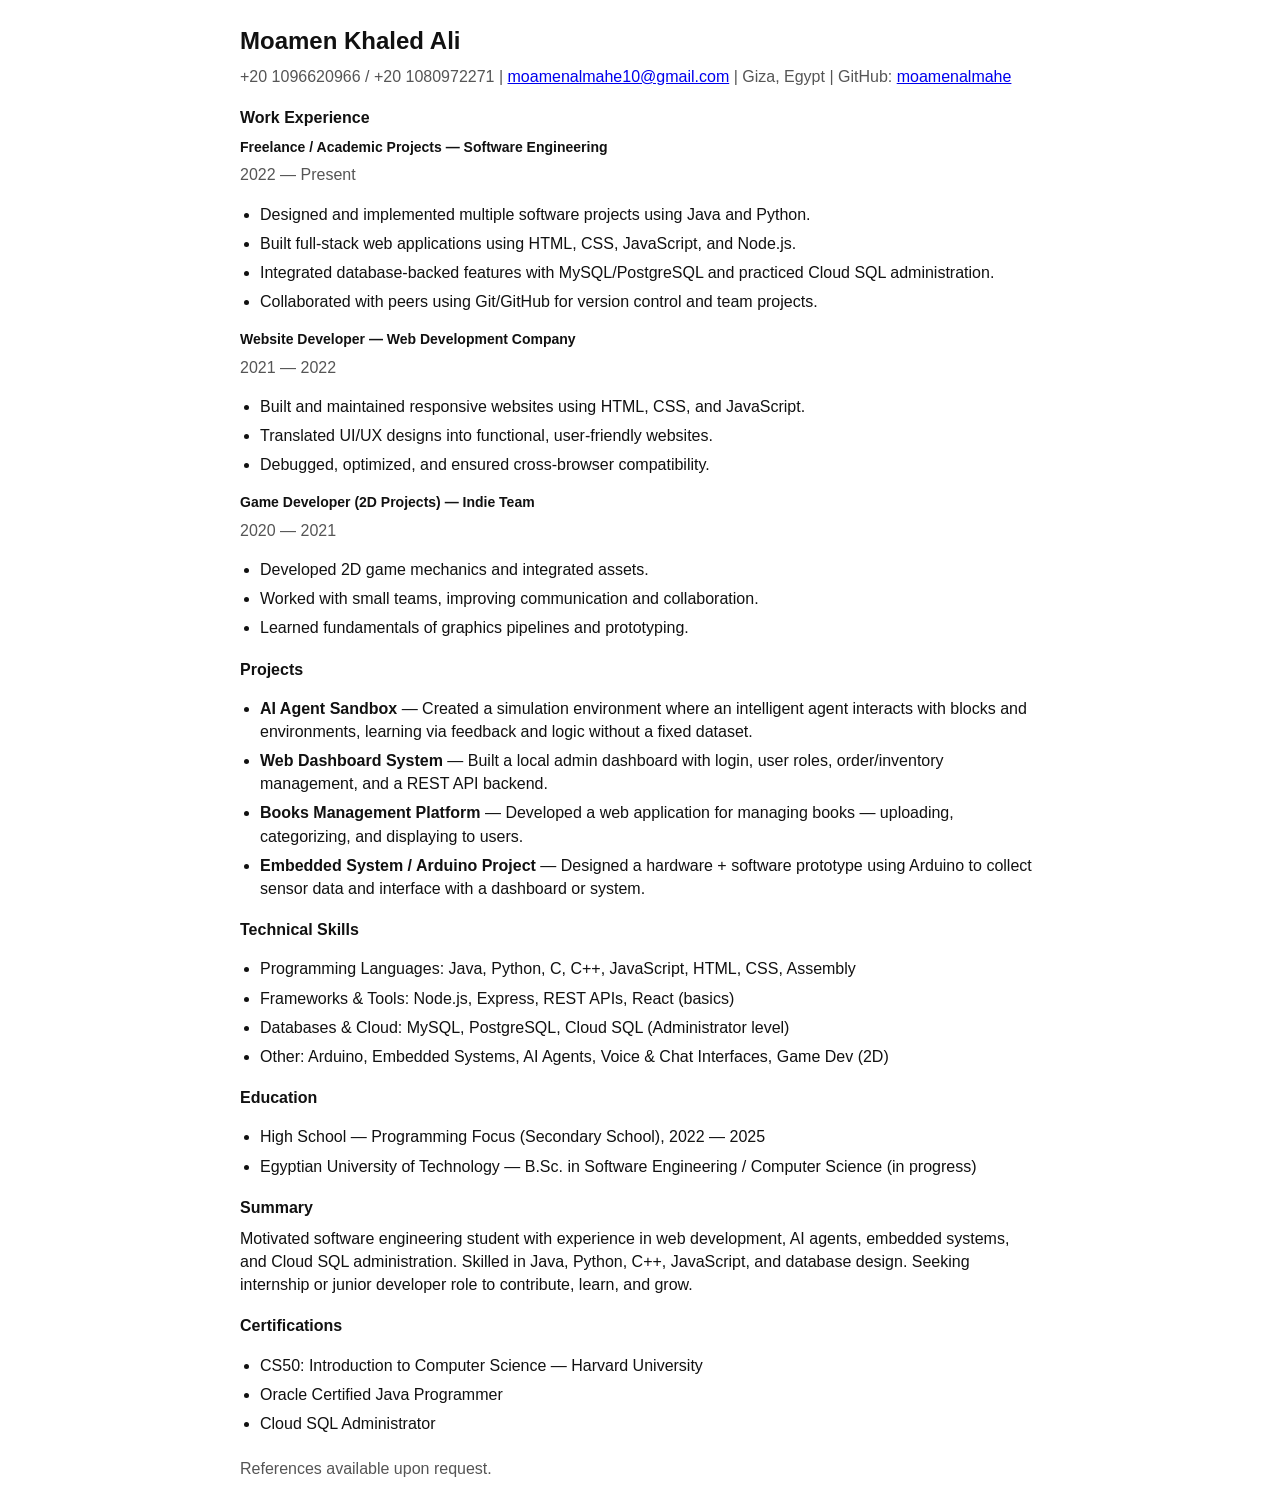
<file: assets/cv/moamen-cv.html>
<!doctype html>
<html lang="en">
<head>
  <meta charset="utf-8">
  <meta name="viewport" content="width=device-width,initial-scale=1">
  <title>Moamen Khaled Ali — CV</title>
  <style>
    body { font-family: Arial, Helvetica, sans-serif; color:#111; line-height:1.45; padding:24px; max-width:800px; margin:0 auto; }
    h1{ margin:0; font-size:24px }
    h2{ margin:18px 0 8px; font-size:16px }
    h3{ margin:8px 0 6px; font-size:14px }
    p, li { margin:6px 0 }
    .muted{ color:#555 }
    .section{ margin-top:16px }
    ul { padding-left:20px }
    .contact-line { margin-top:6px }
  </style>
</head>
<body>
  <header>
    <h1>Moamen Khaled Ali</h1>
    <p class="muted contact-line">+20 1096620966 / +20 1080972271 | <a href="mailto:moamenalmahe10@gmail.com">moamenalmahe10@gmail.com</a> | Giza, Egypt | GitHub: <a href="https://github.com/moamenalmahe">moamenalmahe</a></p>
  </header>

  <section class="section">
    <h2>Work Experience</h2>

    <h3>Freelance / Academic Projects — Software Engineering</h3>
    <p class="muted">2022 — Present</p>
    <ul>
      <li>Designed and implemented multiple software projects using Java and Python.</li>
      <li>Built full-stack web applications using HTML, CSS, JavaScript, and Node.js.</li>
      <li>Integrated database-backed features with MySQL/PostgreSQL and practiced Cloud SQL administration.</li>
      <li>Collaborated with peers using Git/GitHub for version control and team projects.</li>
    </ul>

    <h3>Website Developer — Web Development Company</h3>
    <p class="muted">2021 — 2022</p>
    <ul>
      <li>Built and maintained responsive websites using HTML, CSS, and JavaScript.</li>
      <li>Translated UI/UX designs into functional, user-friendly websites.</li>
      <li>Debugged, optimized, and ensured cross-browser compatibility.</li>
    </ul>

    <h3>Game Developer (2D Projects) — Indie Team</h3>
    <p class="muted">2020 — 2021</p>
    <ul>
      <li>Developed 2D game mechanics and integrated assets.</li>
      <li>Worked with small teams, improving communication and collaboration.</li>
      <li>Learned fundamentals of graphics pipelines and prototyping.</li>
    </ul>
  </section>

  <section class="section">
    <h2>Projects</h2>
    <ul>
      <li><strong>AI Agent Sandbox</strong> — Created a simulation environment where an intelligent agent interacts with blocks and environments, learning via feedback and logic without a fixed dataset.</li>
      <li><strong>Web Dashboard System</strong> — Built a local admin dashboard with login, user roles, order/inventory management, and a REST API backend.</li>
      <li><strong>Books Management Platform</strong> — Developed a web application for managing books — uploading, categorizing, and displaying to users.</li>
      <li><strong>Embedded System / Arduino Project</strong> — Designed a hardware + software prototype using Arduino to collect sensor data and interface with a dashboard or system.</li>
    </ul>
  </section>

  <section class="section">
    <h2>Technical Skills</h2>
    <ul>
      <li>Programming Languages: Java, Python, C, C++, JavaScript, HTML, CSS, Assembly</li>
      <li>Frameworks & Tools: Node.js, Express, REST APIs, React (basics)</li>
      <li>Databases & Cloud: MySQL, PostgreSQL, Cloud SQL (Administrator level)</li>
      <li>Other: Arduino, Embedded Systems, AI Agents, Voice & Chat Interfaces, Game Dev (2D)</li>
    </ul>
  </section>

  <section class="section">
    <h2>Education</h2>
    <ul>
      <li>High School — Programming Focus (Secondary School), 2022 — 2025</li>
      <li>Egyptian University of Technology — B.Sc. in Software Engineering / Computer Science (in progress)</li>
    </ul>
  </section>

  <section class="section">
    <h2>Summary</h2>
    <p>Motivated software engineering student with experience in web development, AI agents, embedded systems, and Cloud SQL administration. Skilled in Java, Python, C++, JavaScript, and database design. Seeking internship or junior developer role to contribute, learn, and grow.</p>
  </section>

  <section class="section">
    <h2>Certifications</h2>
    <ul>
      <li>CS50: Introduction to Computer Science — Harvard University</li>
      <li>Oracle Certified Java Programmer</li>
      <li>Cloud SQL Administrator</li>
    </ul>
  </section>

  <footer style="margin-top:22px; color:#555">References available upon request.</footer>
</body>
</html>
</file>
